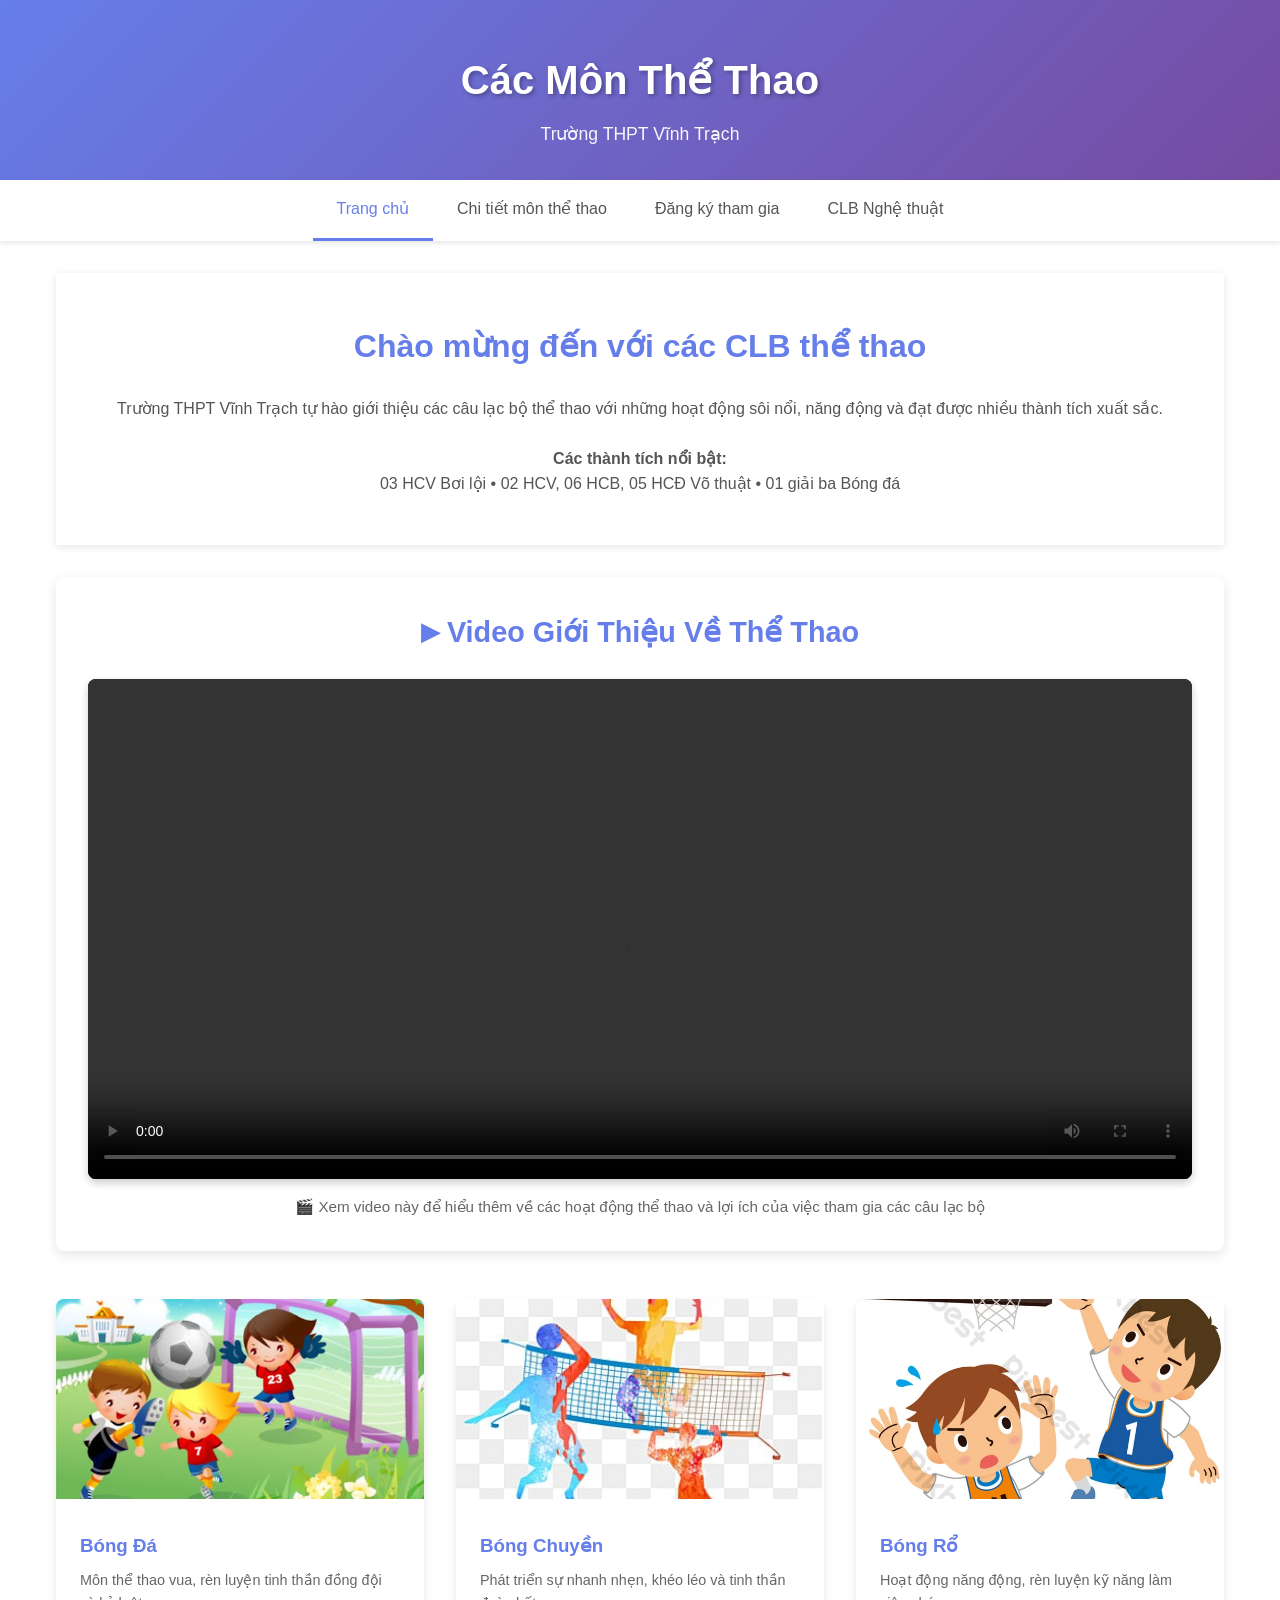
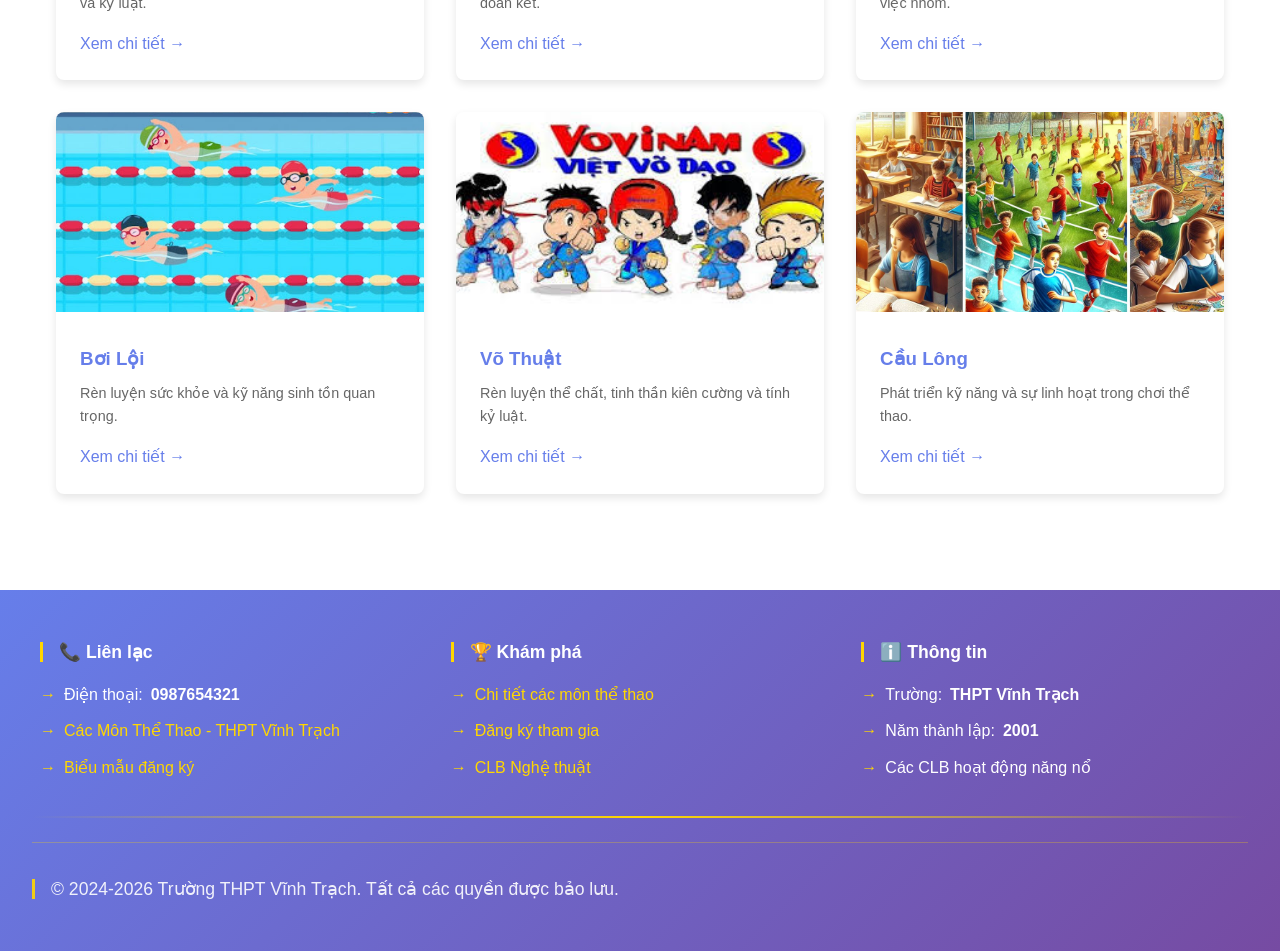
<file: index.html>
<!DOCTYPE html>
<html>
<head>
	<meta charset="utf-8">
	<meta name="viewport" content="width=device-width, initial-scale=1">
	<title>Các Môn Thể Thao - THPT Vĩnh Trạch</title>
	<link rel="stylesheet" type="text/css" href="styles.css">
	<style>
		main {
			max-width: 1200px;
			margin: 0 auto;
			padding: 2rem 1rem;
		}
		
		.intro-section {
			background-color: white;
			padding: 3rem 2rem;
			border-radius: 0;
			margin-bottom: 2rem;
			box-shadow: 0 2px 8px rgba(0,0,0,0.1);
			text-align: center;
		}
		
		.intro-section h2 {
			color: #667eea;
			font-size: 2rem;
			margin-bottom: 1.5rem;
		}
		
		.intro-section p {
			color: #555;
			font-size: 1rem;
			line-height: 1.6;
		}
		
		.video-section {
			background-color: white;
			padding: 2rem;
			border-radius: 8px;
			margin-bottom: 2rem;
			box-shadow: 0 4px 12px rgba(0,0,0,0.1);
		}
		
		.video-section h2 {
			color: #667eea;
			font-size: 1.8rem;
			margin-bottom: 1.5rem;
			text-align: center;
			display: flex;
			align-items: center;
			justify-content: center;
			gap: 0.5rem;
		}
		
		.video-section h2::before {
			content: "▶";
			font-size: 1.5rem;
		}
		
		.video-container {
			max-width: 100%;
			margin: 0 auto;
			background-color: #000;
			border-radius: 8px;
			overflow: hidden;
			box-shadow: 0 4px 8px rgba(0,0,0,0.2);
		}
		
		.video-container video {
			width: 100%;
			height: auto;
			display: block;
			max-height: 500px;
		}
		
		.video-placeholder {
			background: linear-gradient(135deg, #667eea 0%, #764ba2 100%);
			color: white;
			padding: 3rem 2rem;
			text-align: center;
			font-size: 1.1rem;
			display: flex;
			flex-direction: column;
			align-items: center;
			justify-content: center;
			min-height: 300px;
			gap: 1rem;
		}
		
		.video-placeholder strong {
			font-size: 1.3rem;
			display: block;
		}
		
		.video-section p {
			text-align: center;
			color: #666;
			margin-top: 1rem;
			font-size: 0.95rem;
		}
		
		.sports-grid {
			display: grid;
			grid-template-columns: repeat(auto-fit, minmax(280px, 1fr));
			gap: 2rem;
			margin-top: 3rem;
		}
		
		.sport-card {
			background: white;
			border-radius: 8px;
			overflow: hidden;
			box-shadow: 0 4px 8px rgba(0,0,0,0.1);
			transition: all 0.3s ease;
		}
		
		.sport-card:hover {
			transform: translateY(-5px);
			box-shadow: 0 8px 16px rgba(102, 126, 234, 0.2);
		}
		
		.sport-card img {
			width: 100%;
			height: 200px;
			object-fit: cover;
		}
		
		.sport-card-content {
			padding: 1.5rem;
		}
		
		.sport-card h3 {
			color: #667eea;
			margin-bottom: 0.5rem;
		}
		
		.sport-card p {
			color: #666;
			font-size: 0.9rem;
			margin-bottom: 1rem;
		}
	</style>
</head>
<body>
<header>
	<div class="banner">
		<h1>Các Môn Thể Thao</h1>
		<p>Trường THPT Vĩnh Trạch</p>
	</div>
	<nav class="tabs-nav">
		<ul class="tabs-list">
			<li><a href="index.html" class="tab-link active">Trang chủ</a></li>
			<li><a href="the_thao.html" class="tab-link">Chi tiết môn thể thao</a></li>
			<li><a href="dang_ki.html" class="tab-link">Đăng ký tham gia</a></li>
			<li><a href="nghe_thuat.html" class="tab-link">CLB Nghệ thuật</a></li>
		</ul>
	</nav>
</header>
<main>
	<div class="intro-section">
		<h2>Chào mừng đến với các CLB thể thao</h2>
		<p>Trường THPT Vĩnh Trạch tự hào giới thiệu các câu lạc bộ thể thao với những hoạt động sôi nổi, năng động và đạt được nhiều thành tích xuất sắc.</p>
		<p style="margin-top: 1.5rem; font-weight: bold;">Các thành tích nổi bật:</p>
		<p>03 HCV Bơi lội • 02 HCV, 06 HCB, 05 HCĐ Võ thuật • 01 giải ba Bóng đá</p>
	</div>
	
	<div class="video-section">
		<h2>Video Giới Thiệu Về Thể Thao</h2>
		<div class="video-container">
			<!-- HƯỚNG DẪN: Thay đổi src="videos/thethao.mp4" bằng đường dẫn video của bạn -->
			<!-- Định dạng hỗ trợ: .mp4, .webm, .ogg -->
			<!-- Ví dụ: src="videos/thethao.mp4" hoặc src="videos/demovideo.mp4" -->
			<video width="100%" height="auto" controls>
				<source src="videos/thethao.mp4" type="video/mp4">
				<div class="video-placeholder">
					<strong>📹 Video Chưa Được Tải</strong>
					<p>Vui lòng tải video thể thao vào thư mục <strong>videos/</strong> và đặt tên là <strong>thethao.mp4</strong></p>
					<p style="font-size: 0.85rem; margin-top: 0.5rem;">Hoặc chỉnh sửa src="" để trỏ đến đường dẫn video của bạn</p>
				</div>
			</video>
		</div>
		<p>🎬 Xem video này để hiểu thêm về các hoạt động thể thao và lợi ích của việc tham gia các câu lạc bộ</p>
	</div>
	
	<div class="sports-grid">
		<div class="sport-card">
			<img src="images/bong_da.png" alt="Bóng đá">
			<div class="sport-card-content">
				<h3>Bóng Đá</h3>
				<p>Môn thể thao vua, rèn luyện tinh thần đồng đội và kỷ luật.</p>
				<a href="the_thao.html#bong-da" style="color: #667eea; text-decoration: none;">Xem chi tiết →</a>
			</div>
		</div>
		
		<div class="sport-card">
			<img src="images/bong_chuyen.png" alt="Bóng chuyền">
			<div class="sport-card-content">
				<h3>Bóng Chuyền</h3>
				<p>Phát triển sự nhanh nhẹn, khéo léo và tinh thần đoàn kết.</p>
				<a href="the_thao.html#bong-chuyen" style="color: #667eea; text-decoration: none;">Xem chi tiết →</a>
			</div>
		</div>
		
		<div class="sport-card">
			<img src="images/bong_ro.png" alt="Bóng rổ">
			<div class="sport-card-content">
				<h3>Bóng Rổ</h3>
				<p>Hoạt động năng động, rèn luyện kỹ năng làm việc nhóm.</p>
				<a href="the_thao.html#bong-ro" style="color: #667eea; text-decoration: none;">Xem chi tiết →</a>
			</div>
		</div>
		
		<div class="sport-card">
			<img src="images/boi_loi.png" alt="Bơi lội">
			<div class="sport-card-content">
				<h3>Bơi Lội</h3>
				<p>Rèn luyện sức khỏe và kỹ năng sinh tồn quan trọng.</p>
				<a href="the_thao.html#boi-loi" style="color: #667eea; text-decoration: none;">Xem chi tiết →</a>
			</div>
		</div>
		
		<div class="sport-card">
			<img src="images/vovinam.png" alt="Võ thuật">
			<div class="sport-card-content">
				<h3>Võ Thuật</h3>
				<p>Rèn luyện thể chất, tinh thần kiên cường và tính kỷ luật.</p>
				<a href="the_thao.html#vo-thuat" style="color: #667eea; text-decoration: none;">Xem chi tiết →</a>
			</div>
		</div>
		
		<div class="sport-card">
			<img src="images/cac_clb.png" alt="Cầu lông">
			<div class="sport-card-content">
				<h3>Cầu Lông</h3>
				<p>Phát triển kỹ năng và sự linh hoạt trong chơi thể thao.</p>
				<a href="the_thao.html" style="color: #667eea; text-decoration: none;">Xem chi tiết →</a>
			</div>
		</div>
	</div>
</main>
<footer>
	<div class="row">
		<div>
			<p>📞 Liên lạc</p>
			<ul>
				<li>Điện thoại: <strong>0987654321</strong></li>
				<li><a href="index.html" class="link">Các Môn Thể Thao - THPT Vĩnh Trạch</a></li>
				<li><a href="dang_ki.html" class="link">Biểu mẫu đăng ký</a></li>
			</ul>
		</div>
		<div>
			<p>🏆 Khám phá</p>
			<ul>
				<li><a href="the_thao.html" class="link">Chi tiết các môn thể thao</a></li>
				<li><a href="dang_ki.html" class="link">Đăng ký tham gia</a></li>
				<li><a href="nghe_thuat.html" class="link">CLB Nghệ thuật</a></li>
			</ul>
		</div>
		<div>
			<p>ℹ️ Thông tin</p>
			<ul>
				<li>Trường: <strong>THPT Vĩnh Trạch</strong></li>
				<li>Năm thành lập: <strong>2001
				</strong></li>
				<li>Các CLB hoạt động năng nổ</li>
			</ul>
		</div>
	</div>
	<div class="footer-divider"></div>
	<div class="footer-bottom">
		<p style="margin: 0; font-weight: normal;">© 2024-2026 Trường THPT Vĩnh Trạch. Tất cả các quyền được bảo lưu.</p>
	</div>
</footer>
</body>
</html>
</file>
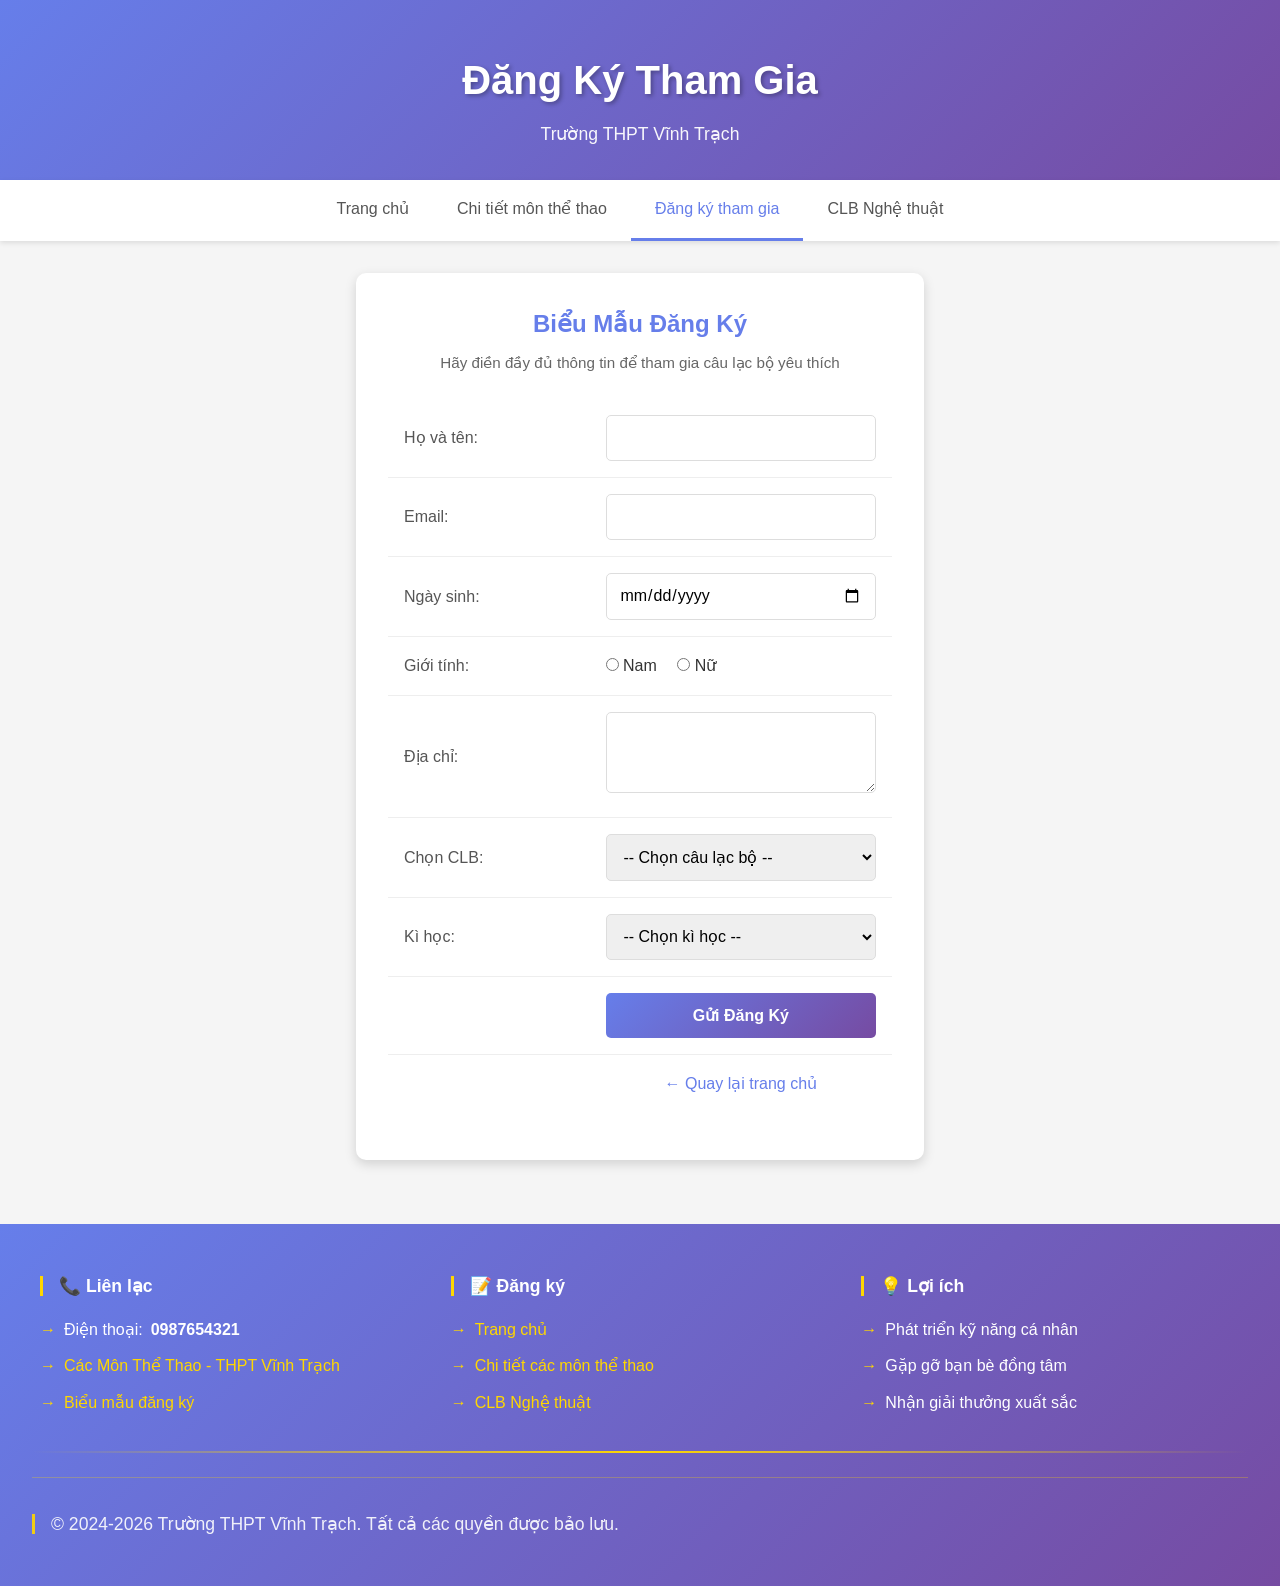
<file: dang_ki.html>
<!DOCTYPE html>
<html>
<head>
	<meta charset="utf-8">
	<meta name="viewport" content="width=device-width, initial-scale=1">
	<title>Đăng Ký Tham Gia - THPT Vĩnh Trạch</title>
	<link rel="stylesheet" type="text/css" href="styles.css">
	<style>
		body {
			background-color: #f5f5f5;
		}
		
		main {
			max-width: 600px;
			margin: 2rem auto;
			padding: 0 1rem;
		}
		
		.form-container {
			background-color: white;
			padding: 2rem;
			border-radius: 10px;
			box-shadow: 0 4px 12px rgba(0,0,0,0.15);
		}
		
		.form-container h2 {
			color: #667eea;
			text-align: center;
			margin-bottom: 0.5rem;
			font-size: 1.5rem;
		}
		
		.form-container p {
			text-align: center;
			color: #666;
			margin-bottom: 1.5rem;
			font-size: 0.95rem;
		}
		
		.form-container table {
			width: 100%;
			margin: 1rem 0;
			box-shadow: none;
		}
		
		.form-container table tr {
			border-bottom: 1px solid #eee;
		}
		
		.form-container table tr:last-child {
			border-bottom: none;
		}
		
		.form-container table td {
			padding: 1rem;
		}
		
		.form-container table td:first-child {
			width: 40%;
			font-weight: 500;
			color: #555;
		}
		
		.form-container input[type="text"],
		.form-container input[type="email"],
		.form-container input[type="date"],
		.form-container input[type="file"],
		.form-container textarea,
		.form-container select {
			width: 100%;
			padding: 0.8rem;
			border: 1px solid #ddd;
			border-radius: 5px;
			font-size: 1rem;
			font-family: inherit;
			transition: border-color 0.3s ease;
		}
		
		.form-container input[type="text"]:focus,
		.form-container input[type="email"]:focus,
		.form-container input[type="date"]:focus,
		.form-container input[type="file"]:focus,
		.form-container textarea:focus,
		.form-container select:focus {
			outline: none;
			border-color: #667eea;
			box-shadow: 0 0 0 3px rgba(102, 126, 234, 0.1);
		}
		
		.form-container button {
			background: linear-gradient(135deg, #667eea 0%, #764ba2 100%);
			color: white;
			padding: 0.8rem 2rem;
			border: none;
			border-radius: 5px;
			font-size: 1rem;
			font-weight: bold;
			cursor: pointer;
			transition: all 0.3s ease;
			width: 100%;
		}
		
		.form-container button:hover {
			transform: translateY(-2px);
			box-shadow: 0 4px 12px rgba(102, 126, 234, 0.4);
		}
		
		.back-link {
			text-align: center;
			margin-top: 1rem;
		}
		
		.back-link a {
			color: #667eea;
			text-decoration: none;
			transition: all 0.3s ease;
		}
		
		.back-link a:hover {
			color: #764ba2;
			text-decoration: underline;
		}
	</style>
</head>
<body>
<header>
	<div class="banner">
		<h1>Đăng Ký Tham Gia</h1>
		<p>Trường THPT Vĩnh Trạch</p>
	</div>
	<nav class="tabs-nav">
		<ul class="tabs-list">
			<li><a href="index.html" class="tab-link">Trang chủ</a></li>
			<li><a href="the_thao.html" class="tab-link">Chi tiết môn thể thao</a></li>
			<li><a href="dang_ki.html" class="tab-link active">Đăng ký tham gia</a></li>
			<li><a href="nghe_thuat.html" class="tab-link">CLB Nghệ thuật</a></li>
		</ul>
	</nav>
</header>

<main>
	<form>
		<div class="form-container">
			<h2>Biểu Mẫu Đăng Ký</h2>
			<p>Hãy điền đầy đủ thông tin để tham gia câu lạc bộ yêu thích</p>
			
			<table>
				<tr>
					<td><label for="hoten">Họ và tên:</label></td>
					<td><input id="hoten" type="text" required></td>
				</tr>
				<tr>
					<td><label for="email">Email:</label></td>
					<td><input id="email" type="email" required></td>
				</tr>
				<tr>			
					<td><label for="ngaysinh">Ngày sinh:</label></td>
					<td><input id="ngaysinh" type="date" required></td>
				</tr>
				<tr>
					<td><label>Giới tính:</label></td>
					<td>
						<input id="nam" type="radio" name="gioitinh" value="nam" required>
						<label for="nam" style="display: inline; margin-right: 1rem; font-weight: normal;">Nam</label>
						<input id="nu" type="radio" name="gioitinh" value="nu">
						<label for="nu" style="display: inline; font-weight: normal;">Nữ</label>
					</td>
				</tr>
				<tr>			
					<td><label for="diachi">Địa chỉ:</label></td>
					<td><textarea id="diachi" name="diachi" rows="3"></textarea></td>
				</tr>
				<tr>
					<td><label for="dk">Chọn CLB:</label></td>
					<td>
						<select id="dk" name="dk" required>
							<option value="">-- Chọn câu lạc bộ --</option>
							<option value="">--- Thể thao ---</option>
							<option value="bd">Bóng Đá</option>
							<option value="bc">Bóng Chuyền</option>
							<option value="br">Bóng Rổ</option>
							<option value="bl">Bơi Lội</option>
							<option value="vt">Võ Thuật</option>
							<option value="">--- Nghệ Thuật ---</option>
							<option value="an">Âm Nhạc</option>
							<option value="mt">Mĩ Thuật</option>
							<option value="na">Nhiếp Ảnh</option>
							<option value="kv">Khiêu Vũ</option>
						</select>
					</td>
				</tr>
				<tr>
					<td><label for="kihoc">Kì học:</label></td>
					<td>
						<select id="kihoc" name="kihoc" required>
							<option value="">-- Chọn kì học --</option>
							<option value="ki1">Kì 1</option>
							<option value="ki2">Kì 2</option>
						</select>
					</td>
				</tr>
				<tr>
					<td></td>
					<td><button type="submit">Gửi Đăng Ký</button></td>
				</tr>
				<tr>
					<td></td>
					<td class="back-link"><a href="index.html">← Quay lại trang chủ</a></td>
				</tr>
			</table>
		</div>
	</form>
</main>

<footer>
	<div class="row">
		<div>
			<p>📞 Liên lạc</p>
			<ul>
				<li>Điện thoại: <strong>0987654321</strong></li>
				<li><a href="index.html" class="link">Các Môn Thể Thao - THPT Vĩnh Trạch</a></li>
				<li><a href="dang_ki.html" class="link">Biểu mẫu đăng ký</a></li>
			</ul>
		</div>
		<div>
			<p>📝 Đăng ký</p>
			<ul>
				<li><a href="index.html" class="link">Trang chủ</a></li>
				<li><a href="the_thao.html" class="link">Chi tiết các môn thể thao</a></li>
				<li><a href="nghe_thuat.html" class="link">CLB Nghệ thuật</a></li>
			</ul>
		</div>
		<div>
			<p>💡 Lợi ích</p>
			<ul>
				<li>Phát triển kỹ năng cá nhân</li>
				<li>Gặp gỡ bạn bè đồng tâm</li>
				<li>Nhận giải thưởng xuất sắc</li>
			</ul>
		</div>
	</div>
	<div class="footer-divider"></div>
	<div class="footer-bottom">
		<p style="margin: 0; font-weight: normal;">© 2024-2026 Trường THPT Vĩnh Trạch. Tất cả các quyền được bảo lưu.</p>
	</div>
</footer>
</body>
</html>
</file>
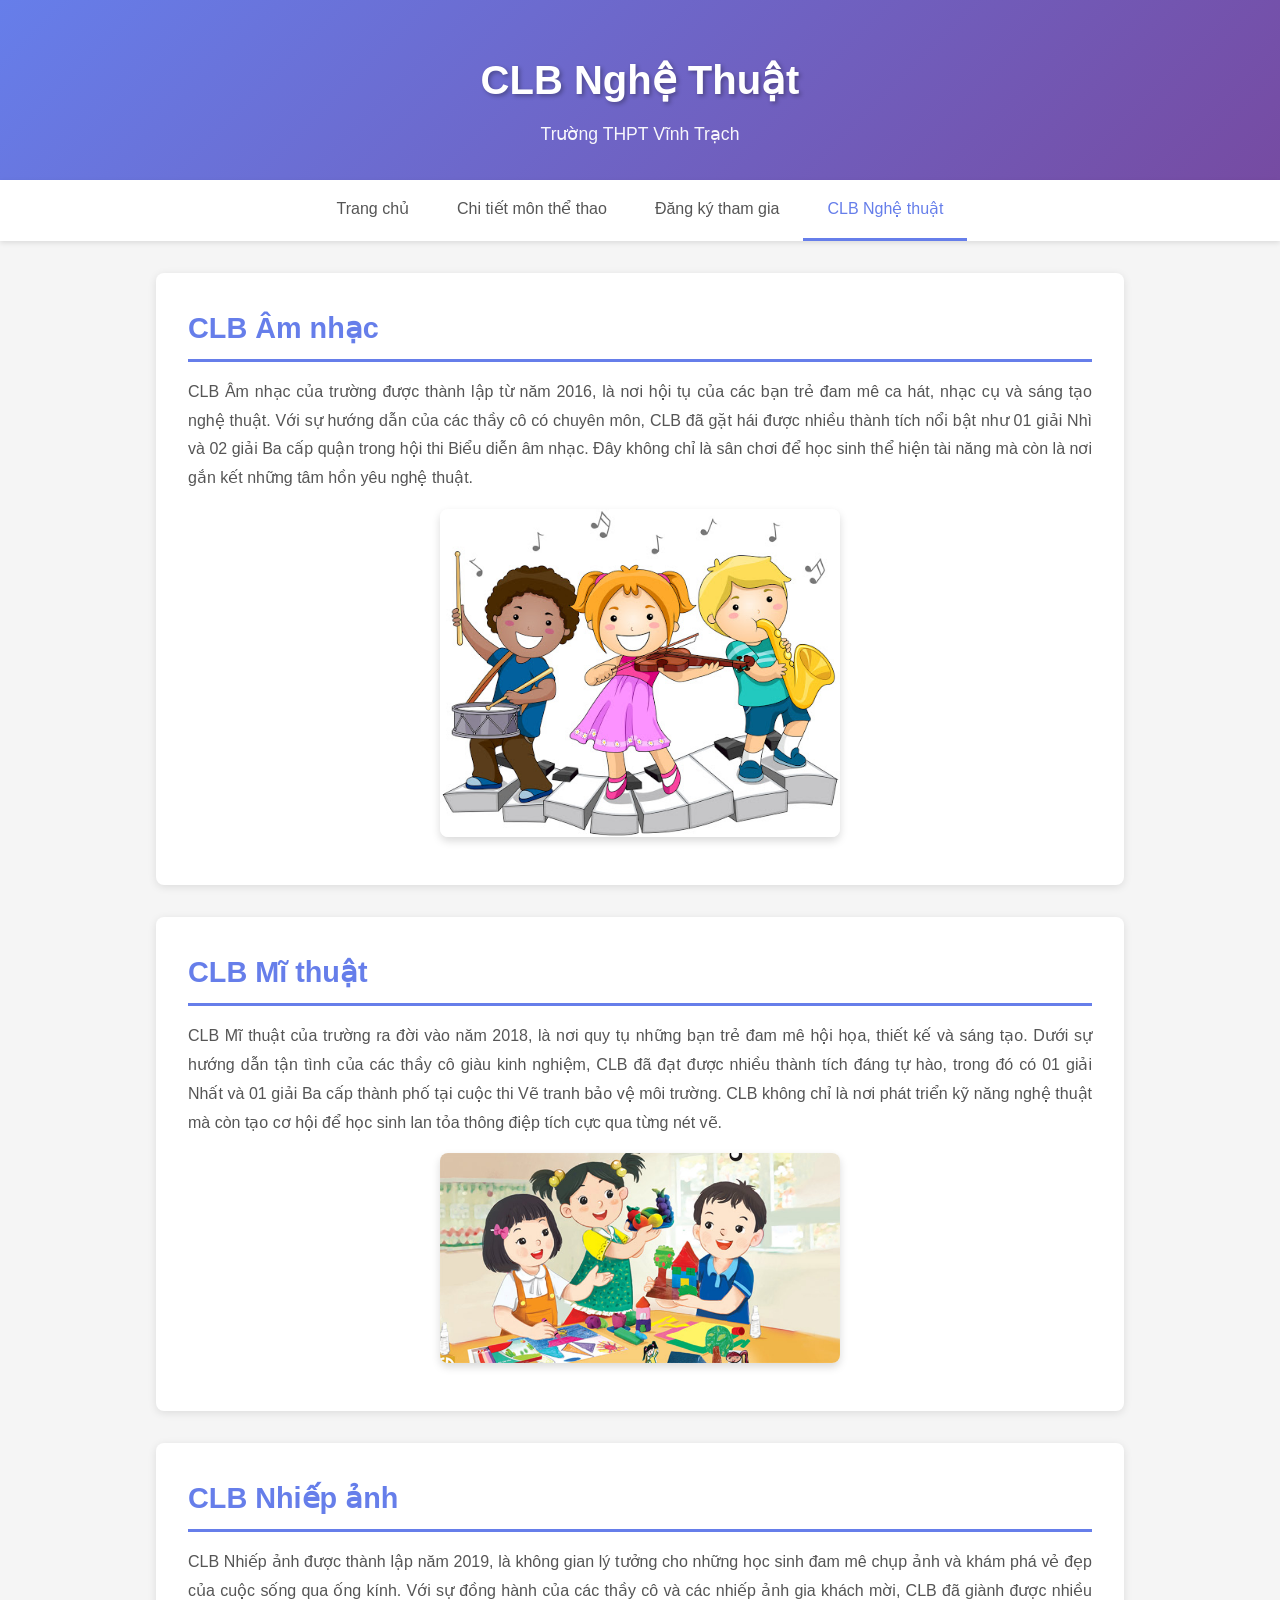
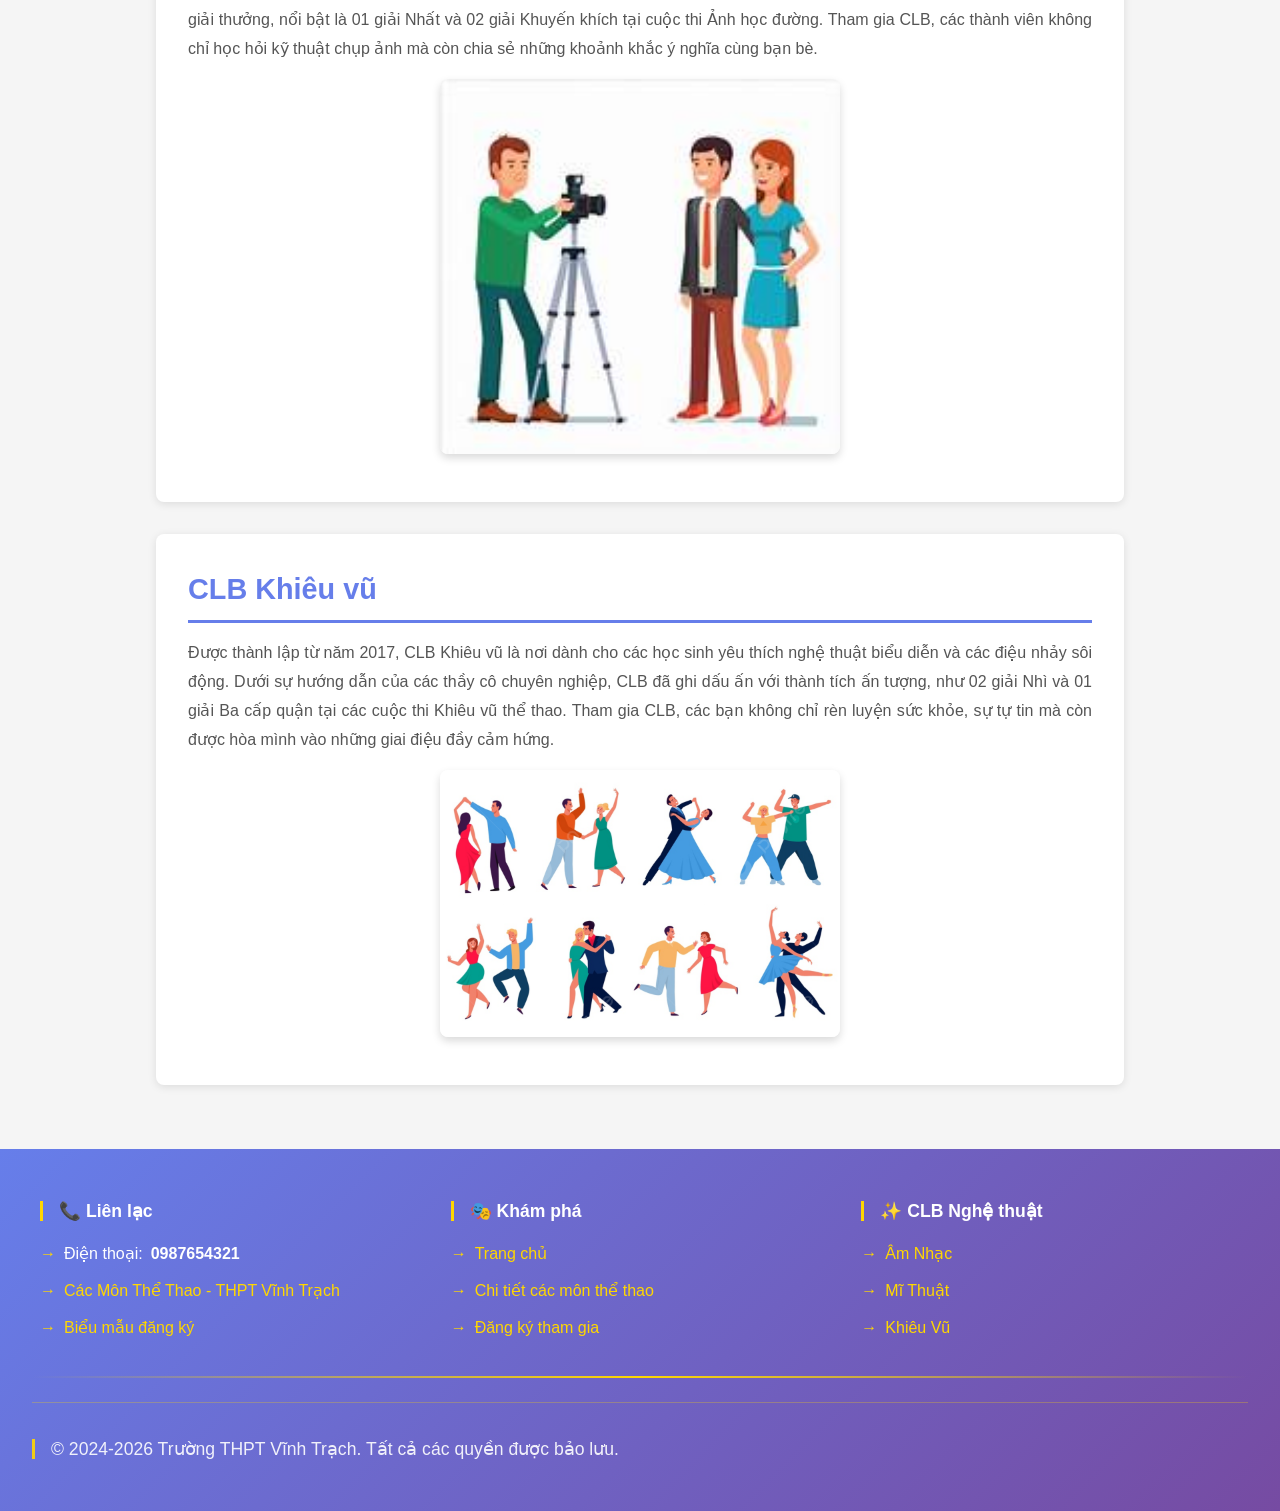
<file: nghe_thuat.html>
<!DOCTYPE html>
<html>
<head>
	<meta charset="utf-8">
	<meta name="viewport" content="width=device-width, initial-scale=1">
	<title>CLB Nghệ Thuật - THPT Vĩnh Trạch</title>
	<link rel="stylesheet" type="text/css" href="styles.css">
	<style>
		body {
			background-color: #f5f5f5;
		}
		
		main {
			max-width: 1000px;
			margin: 2rem auto;
			padding: 0 1rem;
		}
		
		.club-section {
			background-color: white;
			margin-bottom: 2rem;
			padding: 2rem;
			border-radius: 8px;
			box-shadow: 0 2px 8px rgba(0,0,0,0.1);
		}
		
		.club-section h2 {
			color: #667eea;
			border-bottom: 3px solid #667eea;
			padding-bottom: 0.5rem;
			margin-bottom: 1rem;
			font-size: 1.8rem;
		}
		
		.club-section p {
			color: #555;
			line-height: 1.8;
			text-align: justify;
			margin-bottom: 1rem;
		}
		
		.club-image {
			width: 100%;
			max-width: 400px;
			height: auto;
			margin: 1rem auto;
			display: block;
			border-radius: 8px;
			box-shadow: 0 4px 8px rgba(0,0,0,0.15);
			transition: transform 0.3s ease;
		}
		
		.club-image:hover {
			transform: scale(1.03);
		}
	</style>
</head>
<body>
<header>
	<div class="banner">
		<h1>CLB Nghệ Thuật</h1>
		<p>Trường THPT Vĩnh Trạch</p>
	</div>
	<nav class="tabs-nav">
		<ul class="tabs-list">
			<li><a href="index.html" class="tab-link">Trang chủ</a></li>
			<li><a href="the_thao.html" class="tab-link">Chi tiết môn thể thao</a></li>
			<li><a href="dang_ki.html" class="tab-link">Đăng ký tham gia</a></li>
			<li><a href="nghe_thuat.html" class="tab-link active">CLB Nghệ thuật</a></li>
		</ul>
	</nav>
</header>

	<main>
		<div class="club-section">
			<h2>CLB Âm nhạc</h2>
			<p>CLB Âm nhạc của trường được thành lập từ năm 2016, là nơi hội tụ của các bạn trẻ đam mê ca hát, nhạc cụ và sáng tạo nghệ thuật. Với sự hướng dẫn của các thầy cô có chuyên môn, CLB đã gặt hái được nhiều thành tích nổi bật như 01 giải Nhì và 02 giải Ba cấp quận trong hội thi Biểu diễn âm nhạc. Đây không chỉ là sân chơi để học sinh thể hiện tài năng mà còn là nơi gắn kết những tâm hồn yêu nghệ thuật.</p>
			<img src="images/am_nhac.png" alt="CLB Âm nhạc" class="club-image">
		</div>
		
		<div class="club-section">
			<h2>CLB Mĩ thuật</h2>
			<p>CLB Mĩ thuật của trường ra đời vào năm 2018, là nơi quy tụ những bạn trẻ đam mê hội họa, thiết kế và sáng tạo. Dưới sự hướng dẫn tận tình của các thầy cô giàu kinh nghiệm, CLB đã đạt được nhiều thành tích đáng tự hào, trong đó có 01 giải Nhất và 01 giải Ba cấp thành phố tại cuộc thi Vẽ tranh bảo vệ môi trường. CLB không chỉ là nơi phát triển kỹ năng nghệ thuật mà còn tạo cơ hội để học sinh lan tỏa thông điệp tích cực qua từng nét vẽ.</p>
			<img src="images/mi_thuat.png" alt="CLB Mĩ thuật" class="club-image">
		</div>
		
		<div class="club-section">
			<h2>CLB Nhiếp ảnh</h2>
			<p>CLB Nhiếp ảnh được thành lập năm 2019, là không gian lý tưởng cho những học sinh đam mê chụp ảnh và khám phá vẻ đẹp của cuộc sống qua ống kính. Với sự đồng hành của các thầy cô và các nhiếp ảnh gia khách mời, CLB đã giành được nhiều giải thưởng, nổi bật là 01 giải Nhất và 02 giải Khuyến khích tại cuộc thi Ảnh học đường. Tham gia CLB, các thành viên không chỉ học hỏi kỹ thuật chụp ảnh mà còn chia sẻ những khoảnh khắc ý nghĩa cùng bạn bè.</p>
			<img src="images/nhiep_anh.png" alt="CLB Nhiếp ảnh" class="club-image">
		</div>
		
		<div class="club-section">
			<h2>CLB Khiêu vũ</h2>
			<p>Được thành lập từ năm 2017, CLB Khiêu vũ là nơi dành cho các học sinh yêu thích nghệ thuật biểu diễn và các điệu nhảy sôi động. Dưới sự hướng dẫn của các thầy cô chuyên nghiệp, CLB đã ghi dấu ấn với thành tích ấn tượng, như 02 giải Nhì và 01 giải Ba cấp quận tại các cuộc thi Khiêu vũ thể thao. Tham gia CLB, các bạn không chỉ rèn luyện sức khỏe, sự tự tin mà còn được hòa mình vào những giai điệu đầy cảm hứng.</p>
			<img src="images/khieu_vu.png" alt="CLB Khiêu vũ" class="club-image">
		</div>
	</main>
<footer>
	<div class="row">
		<div>
			<p>📞 Liên lạc</p>
			<ul>
				<li>Điện thoại: <strong>0987654321</strong></li>
				<li><a href="index.html" class="link">Các Môn Thể Thao - THPT Vĩnh Trạch</a></li>
				<li><a href="dang_ki.html" class="link">Biểu mẫu đăng ký</a></li>
			</ul>
		</div>
		<div>
			<p>🎭 Khám phá</p>
			<ul>
				<li><a href="index.html" class="link">Trang chủ</a></li>
				<li><a href="the_thao.html" class="link">Chi tiết các môn thể thao</a></li>
				<li><a href="dang_ki.html" class="link">Đăng ký tham gia</a></li>
			</ul>
		</div>
		<div>
			<p>✨ CLB Nghệ thuật</p>
			<ul>
				<li><a href="#" class="link">Âm Nhạc</a></li>
				<li><a href="#" class="link">Mĩ Thuật</a></li>
				<li><a href="#" class="link">Khiêu Vũ</a></li>
			</ul>
		</div>
	</div>
	<div class="footer-divider"></div>
	<div class="footer-bottom">
		<p style="margin: 0; font-weight: normal;">© 2024-2026 Trường THPT Vĩnh Trạch. Tất cả các quyền được bảo lưu.</p>
	</div>
</footer>
</body>
</html>
</file>
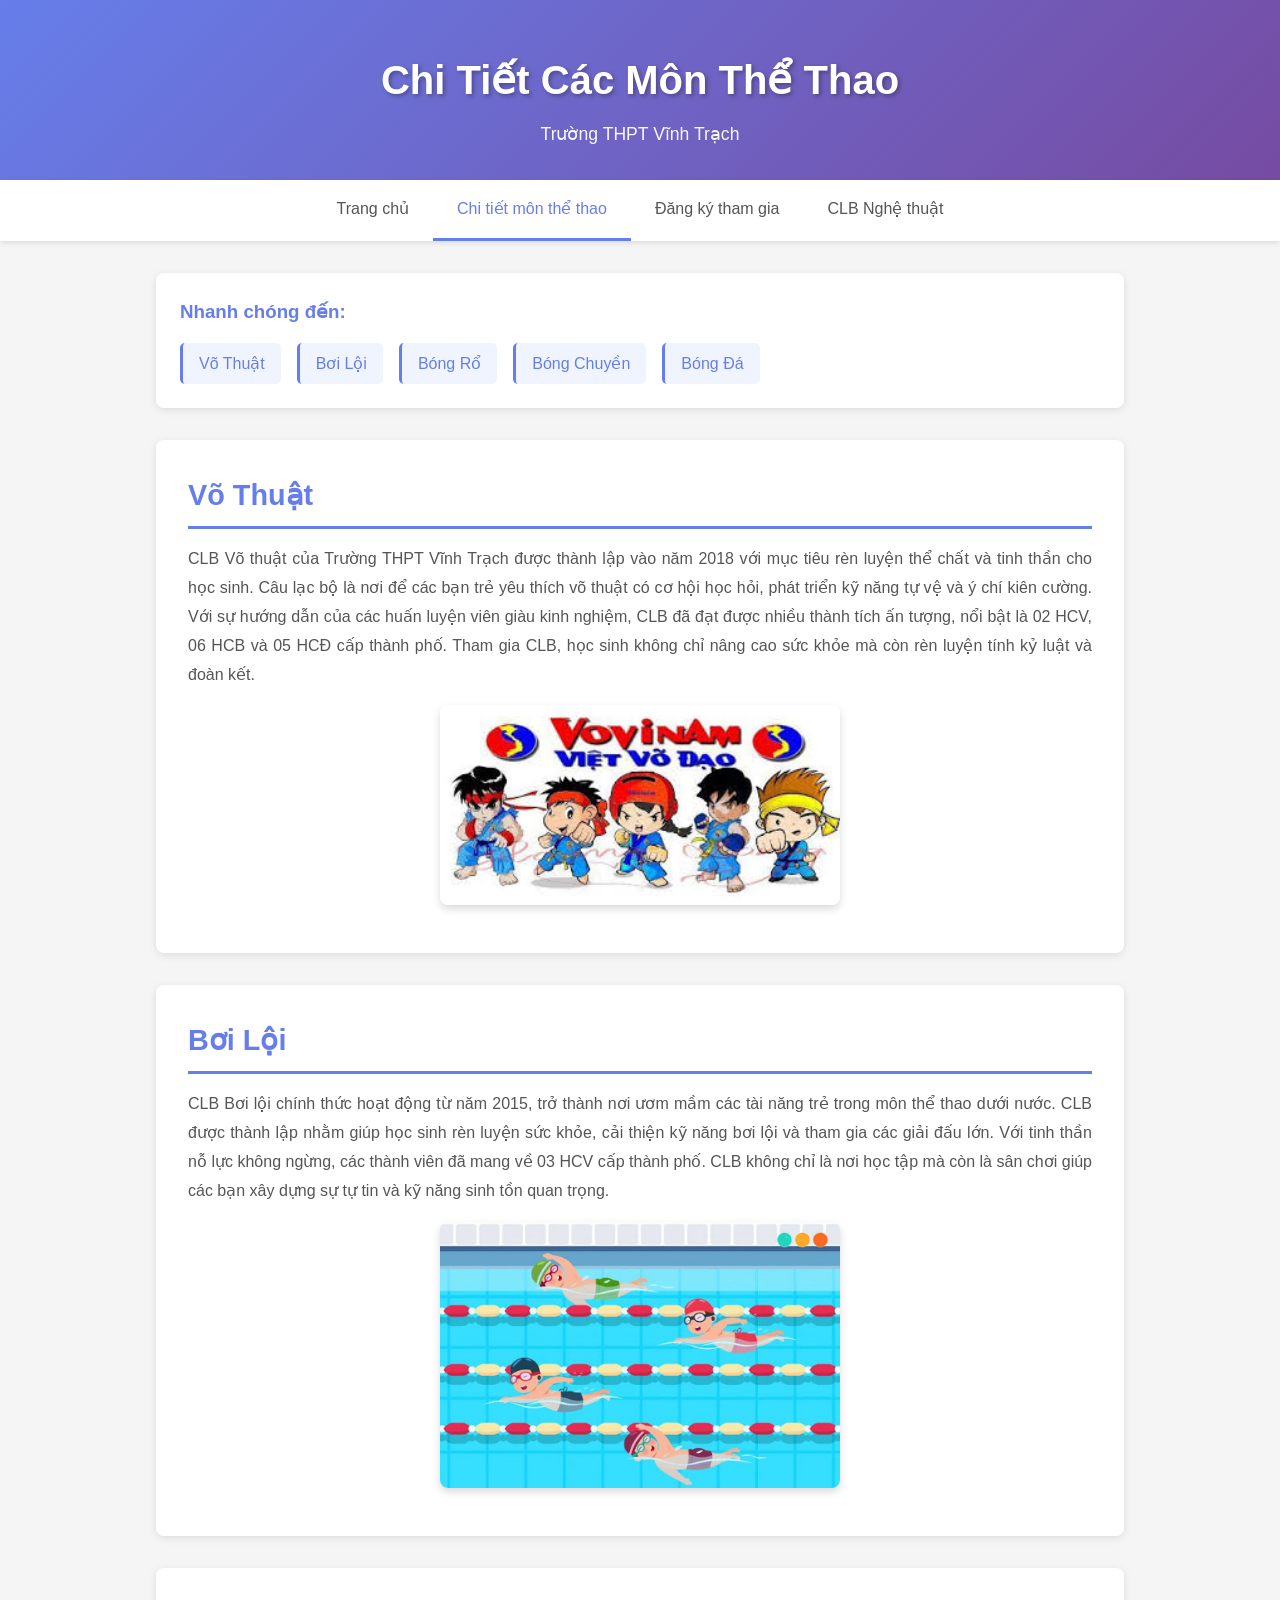
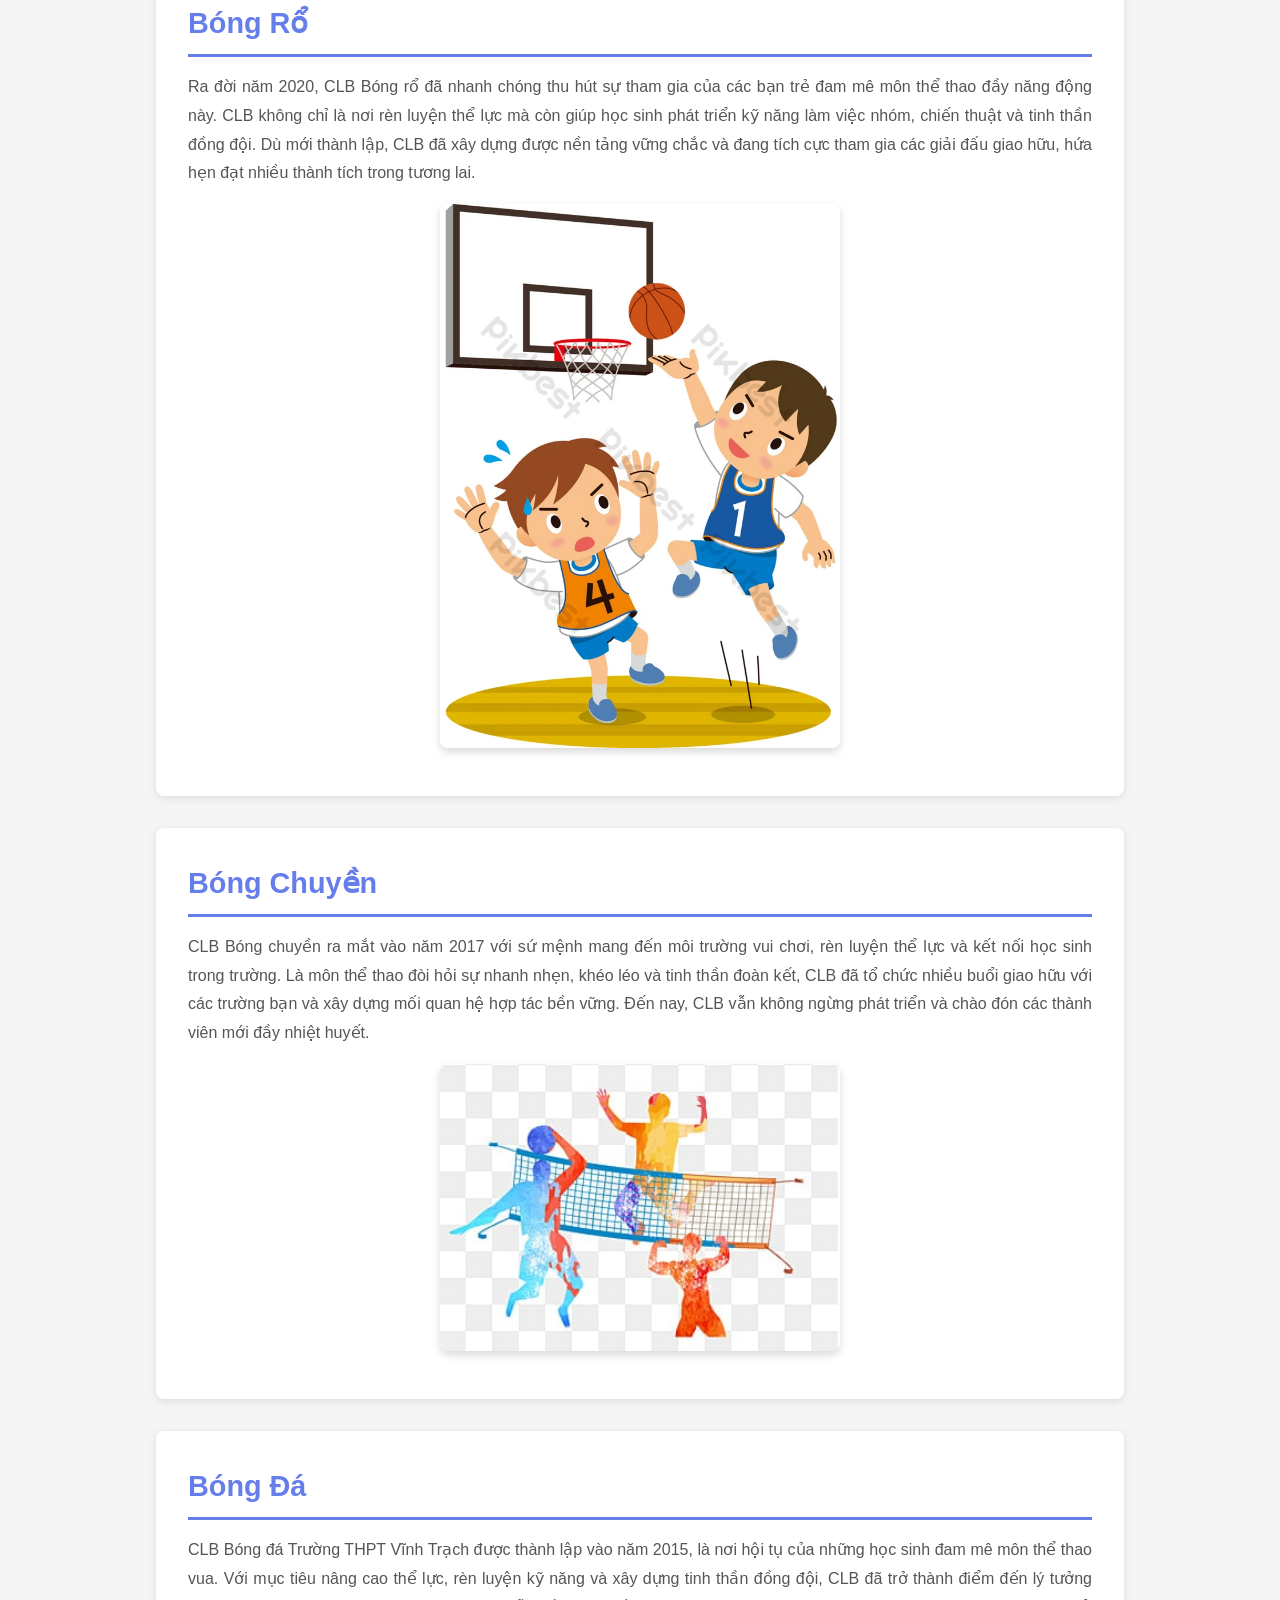
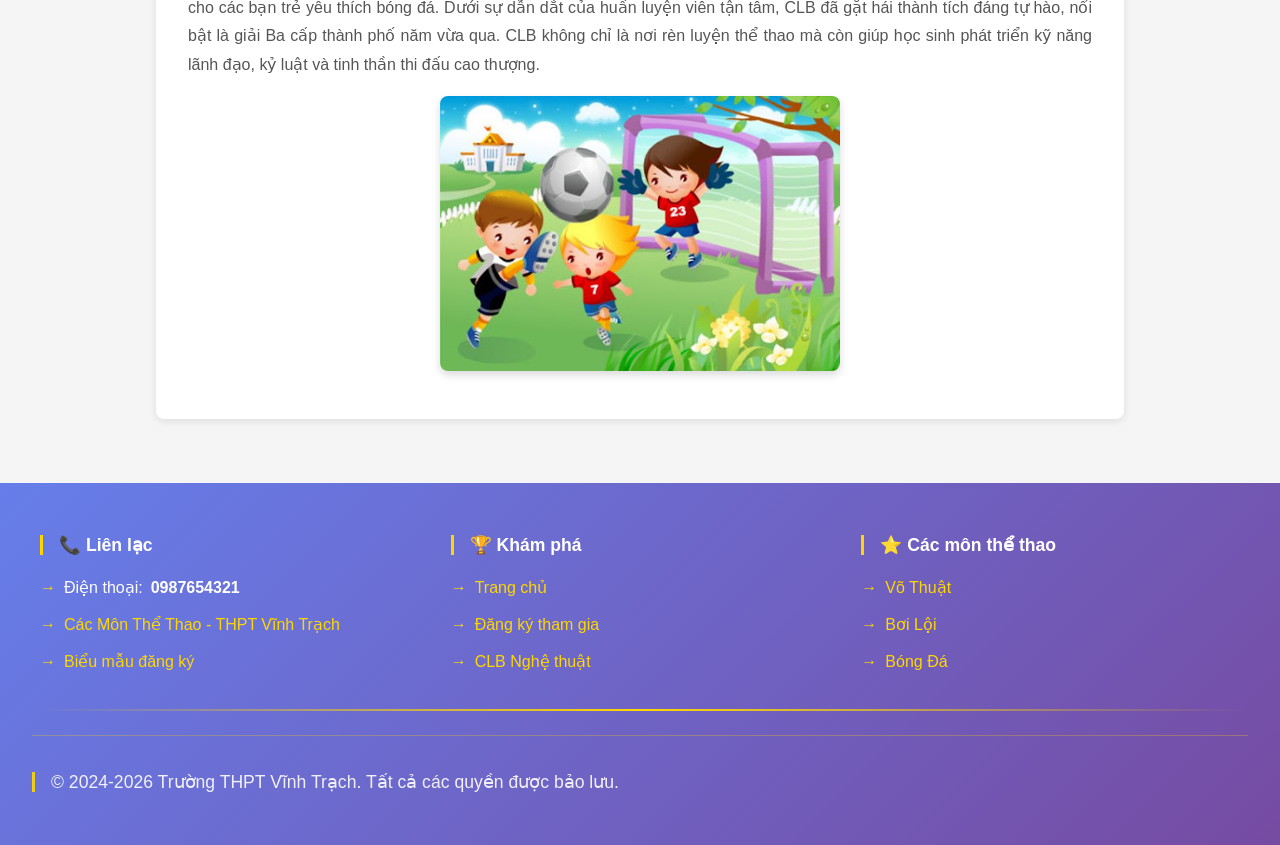
<file: the_thao.html>
<!DOCTYPE html>
<html>
<head>
	<meta charset="utf-8">
	<meta name="viewport" content="width=device-width, initial-scale=1">
	<title>Chi Tiết Các Môn Thể Thao - THPT Vĩnh Trạch</title>
	<link rel="stylesheet" type="text/css" href="styles.css">
	<style>
		body {
			background-color: #f5f5f5;
		}
		
		main {
			max-width: 1000px;
			margin: 2rem auto;
			padding: 0 1rem;
		}
		
		.club-section {
			background-color: white;
			margin-bottom: 2rem;
			padding: 2rem;
			border-radius: 8px;
			box-shadow: 0 2px 8px rgba(0,0,0,0.1);
			scroll-margin-top: 150px;
		}
		
		.club-section h2 {
			color: #667eea;
			border-bottom: 3px solid #667eea;
			padding-bottom: 0.5rem;
			margin-bottom: 1rem;
			font-size: 1.8rem;
		}
		
		.club-section p {
			color: #555;
			line-height: 1.8;
			text-align: justify;
			margin-bottom: 1rem;
		}
		
		.club-image {
			width: 100%;
			max-width: 400px;
			height: auto;
			margin: 1rem auto;
			display: block;
			border-radius: 8px;
			box-shadow: 0 4px 8px rgba(0,0,0,0.15);
			transition: transform 0.3s ease;
		}
		
		.club-image:hover {
			transform: scale(1.03);
		}
		
		.quick-links {
			background-color: white;
			padding: 1.5rem;
			border-radius: 8px;
			margin-bottom: 2rem;
			box-shadow: 0 2px 8px rgba(0,0,0,0.1);
		}
		
		.quick-links h3 {
			color: #667eea;
			margin-bottom: 1rem;
		}
		
		.quick-links ul {
			list-style: none;
			display: flex;
			flex-wrap: wrap;
			gap: 1rem;
		}
		
		.quick-links a {
			display: inline-block;
			padding: 0.5rem 1rem;
			background-color: #f0f4ff;
			color: #667eea;
			text-decoration: none;
			border-radius: 5px;
			transition: all 0.3s ease;
			border-left: 3px solid #667eea;
		}
		
		.quick-links a:hover {
			background-color: #667eea;
			color: white;
		}
	</style>
</head>
<body>
<header>
	<div class="banner">
		<h1>Chi Tiết Các Môn Thể Thao</h1>
		<p>Trường THPT Vĩnh Trạch</p>
	</div>
	<nav class="tabs-nav">
		<ul class="tabs-list">
			<li><a href="index.html" class="tab-link">Trang chủ</a></li>
			<li><a href="the_thao.html" class="tab-link active">Chi tiết môn thể thao</a></li>
			<li><a href="dang_ki.html" class="tab-link">Đăng ký tham gia</a></li>
			<li><a href="nghe_thuat.html" class="tab-link">CLB Nghệ thuật</a></li>
		</ul>
	</nav>
</header>

<main>
	<div class="quick-links">
		<h3>Nhanh chóng đến:</h3>
		<ul>
			<li><a href="#vo-thuat">Võ Thuật</a></li>
			<li><a href="#boi-loi">Bơi Lội</a></li>
			<li><a href="#bong-ro">Bóng Rổ</a></li>
			<li><a href="#bong-chuyen">Bóng Chuyền</a></li>
			<li><a href="#bong-da">Bóng Đá</a></li>
		</ul>
	</div>

	<div id="vo-thuat" class="club-section">
		<h2>Võ Thuật</h2>
		<p>CLB Võ thuật của Trường THPT Vĩnh Trạch được thành lập vào năm 2018 với mục tiêu rèn luyện thể chất và tinh thần cho học sinh. Câu lạc bộ là nơi để các bạn trẻ yêu thích võ thuật có cơ hội học hỏi, phát triển kỹ năng tự vệ và ý chí kiên cường. Với sự hướng dẫn của các huấn luyện viên giàu kinh nghiệm, CLB đã đạt được nhiều thành tích ấn tượng, nổi bật là 02 HCV, 06 HCB và 05 HCĐ cấp thành phố. Tham gia CLB, học sinh không chỉ nâng cao sức khỏe mà còn rèn luyện tính kỷ luật và đoàn kết.</p>
		<img src="images/vovinam.png" alt="CLB Võ thuật" class="club-image">
	</div>
	
	<div id="boi-loi" class="club-section">
		<h2>Bơi Lội</h2>
		<p>CLB Bơi lội chính thức hoạt động từ năm 2015, trở thành nơi ươm mầm các tài năng trẻ trong môn thể thao dưới nước. CLB được thành lập nhằm giúp học sinh rèn luyện sức khỏe, cải thiện kỹ năng bơi lội và tham gia các giải đấu lớn. Với tinh thần nỗ lực không ngừng, các thành viên đã mang về 03 HCV cấp thành phố. CLB không chỉ là nơi học tập mà còn là sân chơi giúp các bạn xây dựng sự tự tin và kỹ năng sinh tồn quan trọng.</p>
		<img src="images/boi_loi.png" alt="CLB Bơi lội" class="club-image">
	</div>
	
	<div id="bong-ro" class="club-section">
		<h2>Bóng Rổ</h2>
		<p>Ra đời năm 2020, CLB Bóng rổ đã nhanh chóng thu hút sự tham gia của các bạn trẻ đam mê môn thể thao đầy năng động này. CLB không chỉ là nơi rèn luyện thể lực mà còn giúp học sinh phát triển kỹ năng làm việc nhóm, chiến thuật và tinh thần đồng đội. Dù mới thành lập, CLB đã xây dựng được nền tảng vững chắc và đang tích cực tham gia các giải đấu giao hữu, hứa hẹn đạt nhiều thành tích trong tương lai.</p>
		<img src="images/bong_ro.png" alt="CLB Bóng rổ" class="club-image">
	</div>
	
	<div id="bong-chuyen" class="club-section">
		<h2>Bóng Chuyền</h2>
		<p>CLB Bóng chuyền ra mắt vào năm 2017 với sứ mệnh mang đến môi trường vui chơi, rèn luyện thể lực và kết nối học sinh trong trường. Là môn thể thao đòi hỏi sự nhanh nhẹn, khéo léo và tinh thần đoàn kết, CLB đã tổ chức nhiều buổi giao hữu với các trường bạn và xây dựng mối quan hệ hợp tác bền vững. Đến nay, CLB vẫn không ngừng phát triển và chào đón các thành viên mới đầy nhiệt huyết.</p>
		<img src="images/bong_chuyen.png" alt="CLB Bóng chuyền" class="club-image">
	</div>
	
	<div id="bong-da" class="club-section">
		<h2>Bóng Đá</h2>
		<p>CLB Bóng đá Trường THPT Vĩnh Trạch được thành lập vào năm 2015, là nơi hội tụ của những học sinh đam mê môn thể thao vua. Với mục tiêu nâng cao thể lực, rèn luyện kỹ năng và xây dựng tinh thần đồng đội, CLB đã trở thành điểm đến lý tưởng cho các bạn trẻ yêu thích bóng đá. Dưới sự dẫn dắt của huấn luyện viên tận tâm, CLB đã gặt hái thành tích đáng tự hào, nổi bật là giải Ba cấp thành phố năm vừa qua. CLB không chỉ là nơi rèn luyện thể thao mà còn giúp học sinh phát triển kỹ năng lãnh đạo, kỷ luật và tinh thần thi đấu cao thượng.</p>
		<img src="images/bong_da.png" alt="CLB Bóng đá" class="club-image">
	</div>
</main>

<footer>
	<div class="row">
		<div>
			<p>📞 Liên lạc</p>
			<ul>
				<li>Điện thoại: <strong>0987654321</strong></li>
				<li><a href="index.html" class="link">Các Môn Thể Thao - THPT Vĩnh Trạch</a></li>
				<li><a href="dang_ki.html" class="link">Biểu mẫu đăng ký</a></li>
			</ul>
		</div>
		<div>
			<p>🏆 Khám phá</p>
			<ul>
				<li><a href="index.html" class="link">Trang chủ</a></li>
				<li><a href="dang_ki.html" class="link">Đăng ký tham gia</a></li>
				<li><a href="nghe_thuat.html" class="link">CLB Nghệ thuật</a></li>
			</ul>
		</div>
		<div>
			<p>⭐ Các môn thể thao</p>
			<ul>
				<li><a href="#vo-thuat" class="link">Võ Thuật</a></li>
				<li><a href="#boi-loi" class="link">Bơi Lội</a></li>
				<li><a href="#bong-da" class="link">Bóng Đá</a></li>
			</ul>
		</div>
	</div>
	<div class="footer-divider"></div>
	<div class="footer-bottom">
		<p style="margin: 0; font-weight: normal;">© 2024-2026 Trường THPT Vĩnh Trạch. Tất cả các quyền được bảo lưu.</p>
	</div>
</footer>
</body>
</html>
</file>
<file: styles.css>
* {
    margin: 0;
    padding: 0;
    box-sizing: border-box;
}

body {
    font-family: 'Segoe UI', Tahoma, Geneva, Verdana, sans-serif;
    line-height: 1.6;
    color: #333;
}

header {
    margin-bottom: 0;
}

.banner {
    background: linear-gradient(135deg, #667eea 0%, #764ba2 100%);
    background-size: cover;
    padding-top: 3rem;
    padding-bottom: 2rem;
    text-align: center;
    color: white;
    box-shadow: 0 2px 10px rgba(0,0,0,0.1);
}

.banner h1 {
    font-size: 2.5rem;
    font-weight: bold;
    text-shadow: 2px 2px 4px rgba(0,0,0,0.3);
    margin-bottom: 0.5rem;
}

.banner p {
    font-size: 1.1rem;
    opacity: 0.95;
}

.tabs-nav {
    background-color: white;
    box-shadow: 0 2px 5px rgba(0,0,0,0.1);
    position: sticky;
    top: 0;
    z-index: 100;
}

.tabs-list {
    list-style: none;
    display: flex;
    max-width: 1200px;
    margin: 0 auto;
    padding: 0;
    flex-wrap: wrap;
    justify-content: center;
}

.tabs-list li {
    margin: 0;
}

.tab-link {
    display: block;
    padding: 1rem 1.5rem;
    text-decoration: none;
    color: #555;
    font-weight: 500;
    transition: all 0.3s ease;
    border-bottom: 3px solid transparent;
}

.tab-link:hover {
    color: #667eea;
    background-color: #f9f9ff;
}

.tab-link.active {
    color: #667eea;
    border-bottom-color: #667eea;
}

.slogan {
    background-color: #f0f4ff;
    text-align: center;
    width: 100%;
    padding: 2rem;
    border-bottom: 3px solid #667eea;
}

.slogan-h2 {
    font-size: 120%;
}

.row {
    display: flex;
    flex-wrap: wrap;
    justify-content: center;
    gap: 1rem;
    max-width: 100%;
    padding: 1rem;
}

.block_3 {
    flex: 1;
    min-width: 250px;
    padding: 2rem;
    background-color: white;
    border-radius: 10px;
    box-shadow: 0 4px 6px rgba(0,0,0,0.1);
    transition: all 0.3s ease;
    text-align: center;
}

.block_3:hover {
    transform: translateY(-8px);
    box-shadow: 0 8px 15px rgba(102, 126, 234, 0.3);
    background-color: #f9f9ff;
}

.block_3 h2 {
    color: #667eea;
    margin-bottom: 1rem;
    font-size: 1.5rem;
}

.block_3 p {
    color: #666;
}

table {
    width: 90%;
    margin: 2rem auto;
    border-collapse: collapse;
    background-color: white;
    box-shadow: 0 2px 8px rgba(0,0,0,0.1);
}

table tr {
    border-bottom: 1px solid #eee;
}

table tr:hover {
    background-color: #f9f9ff;
}

.cell_img {
    width: 50%;
    padding: 2rem;
}

.cell_text {
    width: 50%;
    padding: 2rem;
}

.cell_text h3 {
    color: #667eea;
    margin-bottom: 1rem;
    font-size: 1.5rem;
}

.cell_text ul {
    margin-left: 1.5rem;
}

.cell_text li {
    margin: 0.5rem 0;
    color: #555;
}

.img {
    width: 100%;
    height: auto;
    border-radius: 8px;
    transition: transform 0.3s ease;
}

.img:hover {
    transform: scale(1.05);
}

.img_tv {
    width: 50%;
    height: auto;
    margin: 1.5rem auto;
    display: block;
    border-radius: 8px;
    box-shadow: 0 4px 8px rgba(0,0,0,0.15);
}

.menu {
    font-size: 120%;
    text-decoration: none;
}

.cell {
    text-align: justify;
    padding: 1.5em;
}

footer {
    background: linear-gradient(135deg, #667eea 0%, #764ba2 100%);
    margin-top: 4rem;
    padding: 3rem 2rem;
    color: white;
}

footer .row {
    display: grid;
    grid-template-columns: repeat(auto-fit, minmax(300px, 1fr));
    gap: 2rem;
    max-width: 1200px;
    margin: 0 auto;
    padding: 0;
}

footer .row > div {
    width: auto !important;
}

footer p {
    font-weight: bold;
    margin-bottom: 1rem;
    font-size: 1.1rem;
    display: flex;
    align-items: center;
    gap: 0.5rem;
}

footer p::before {
    content: '';
    display: inline-block;
    width: 3px;
    height: 20px;
    background-color: #ffd700;
    margin-right: 0.5rem;
}

footer ul {
    list-style: none;
    margin-left: 0;
}

footer li {
    margin: 0.7rem 0;
    display: flex;
    align-items: center;
    gap: 0.5rem;
}

footer li::before {
    content: '→';
    color: #ffd700;
    font-weight: bold;
}

footer .link {
    color: #ffd700;
    text-decoration: none;
    transition: all 0.3s ease;
    font-weight: 500;
}

footer .link:hover {
    color: white;
    text-shadow: 0 0 8px rgba(255, 215, 0, 0.5);
}

footer a {
    color: #ffd700;
}

footer a:hover {
    color: white;
    text-shadow: 0 0 8px rgba(255, 215, 0, 0.5);
}

.footer-divider {
    height: 2px;
    background: linear-gradient(90deg, transparent, #ffd700, transparent);
    margin: 1.5rem 0;
}

.footer-bottom {
    text-align: center;
    padding-top: 2rem;
    border-top: 1px solid rgba(255, 215, 0, 0.3);
    font-size: 0.9rem;
    opacity: 0.9;
}

@media (max-width: 768px) {
    footer {
        padding: 2rem 1rem;
    }
    
    footer p {
        font-size: 1rem;
    }
}

a {
    color: #667eea;
    text-decoration: none;
    transition: all 0.3s ease;
}

a:hover {
    color: #764ba2;
    text-decoration: underline;
}
</file>
